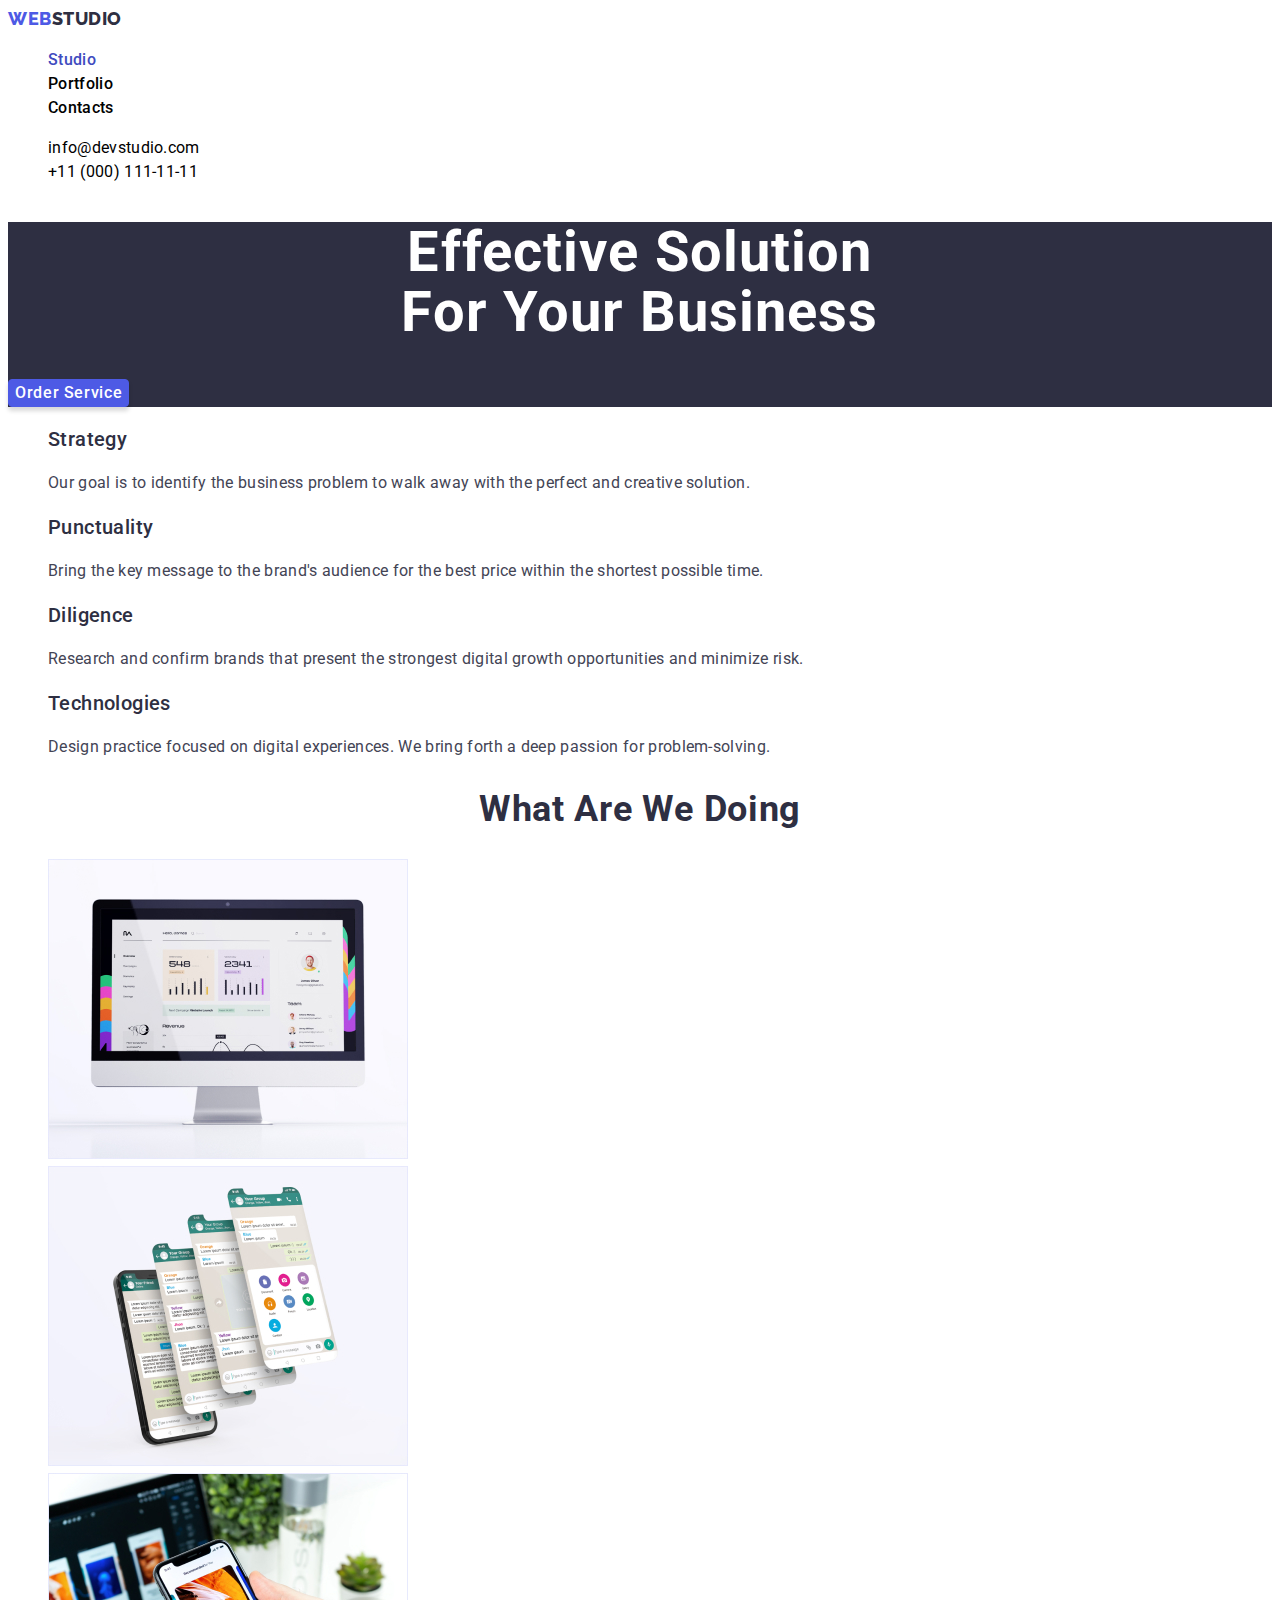
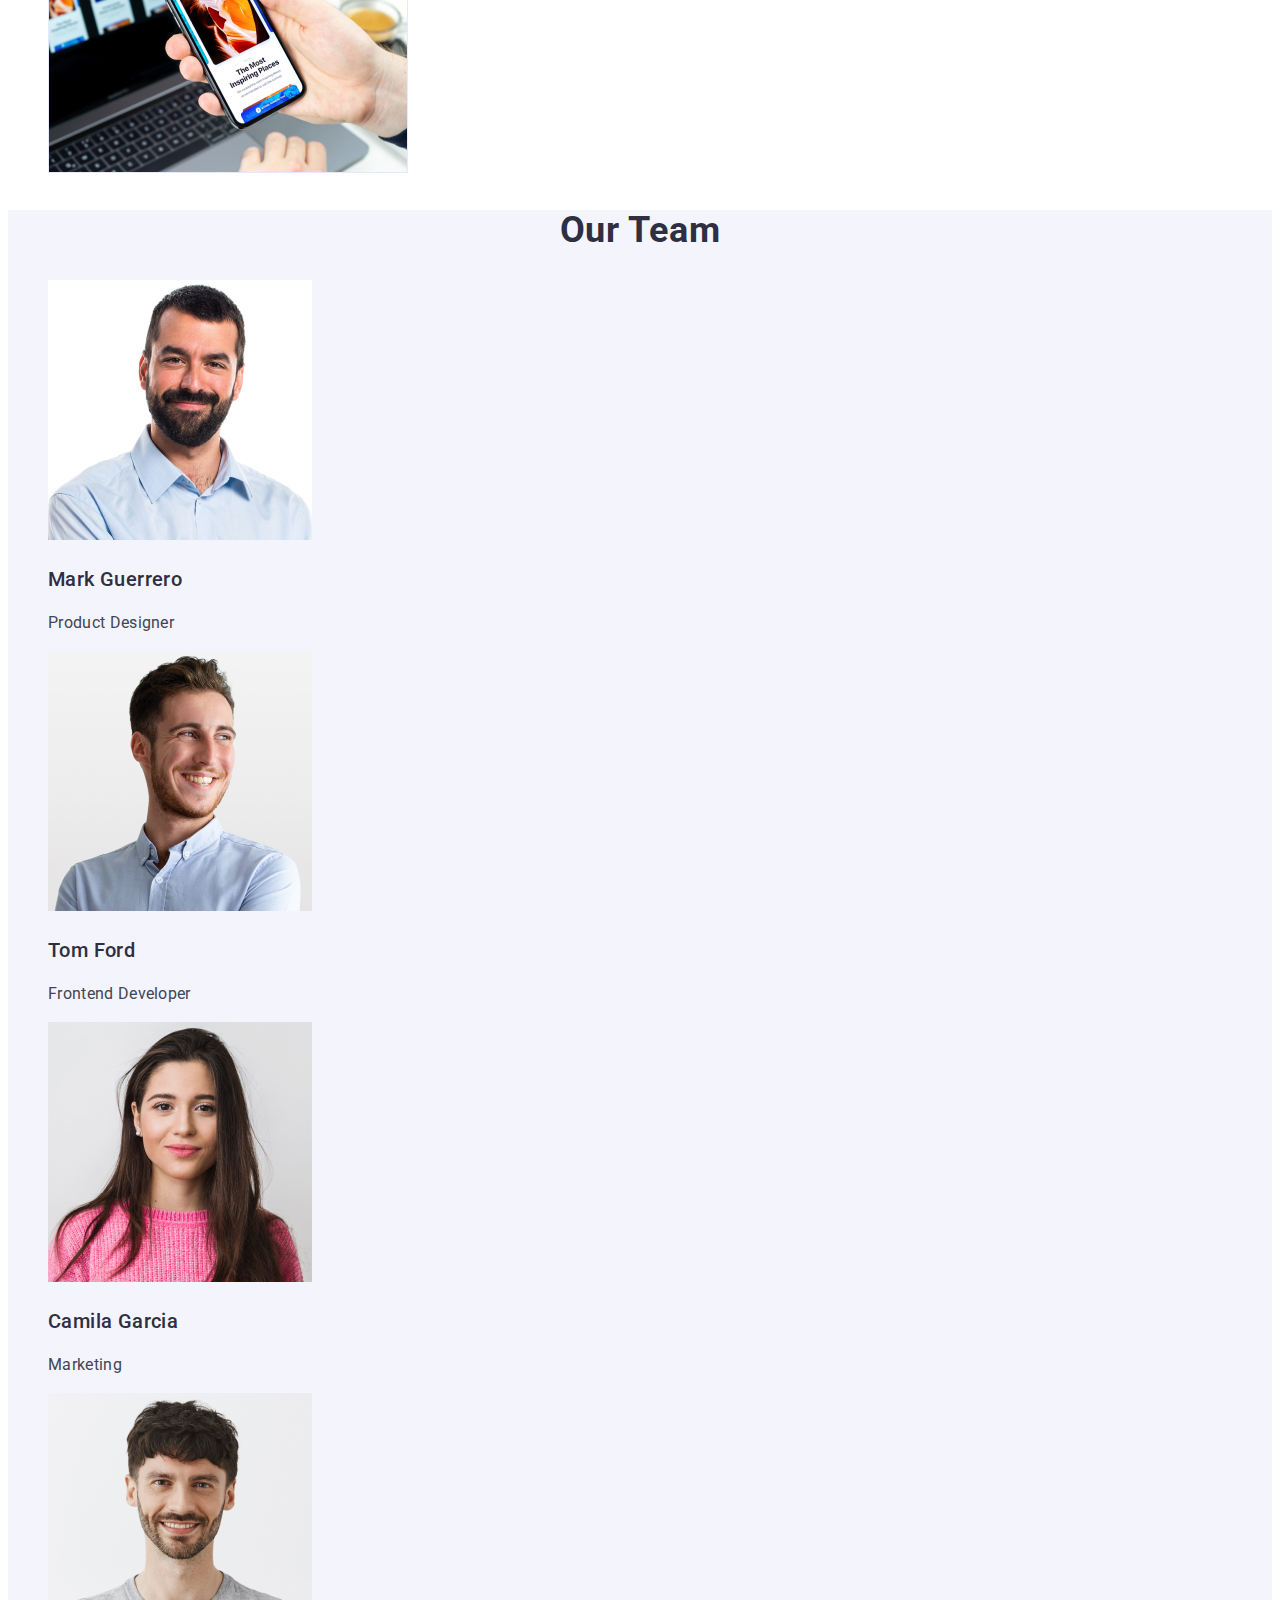
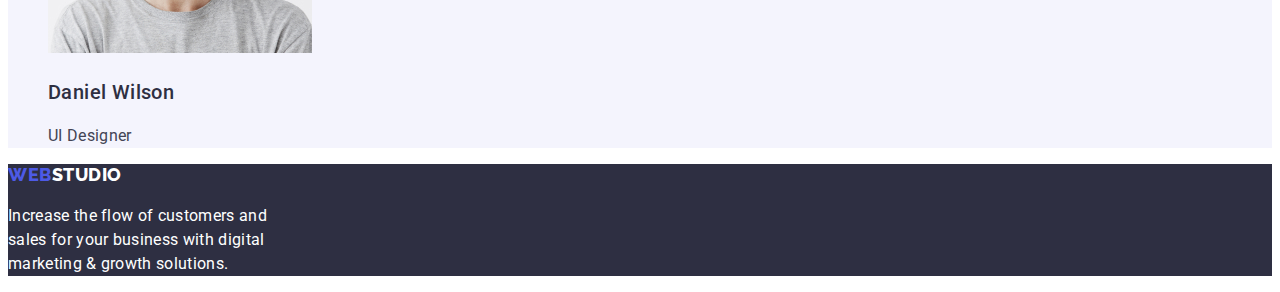
<file: index.html>
<!DOCTYPE html>
<html lang="en">
<head>
    <meta charset="UTF-8">
    <meta name="viewport" content="width=device-width, initial-scale=1.0">
    <title>Homework 2</title>
    <link rel="stylesheet" href="./css/styles.css"></link>
</head>
<body>
    <!--Header Part-->
    <header> 
            <nav>
                <a href="./index.html" class="link-logo">
                    <span class="logo-web">WEB</span><span class="logo-studio-top">STUDIO</span>
                </a>
                <ul class="navbar lists">
                    <li><a href="./index.html" class="navlist-top-pages currentoption">Studio</a> </li>
                    <li><a href="./portfolio.html" class="navlist-top-pages">Portfolio</a></li>
                    <li><a href="#" class="navlist-top-pages">Contacts</a></li>
                </ul>
            </nav>

            <ul class="contacts-top lists" >
                <li>
                    <a href="mailto:info@devstudio.com" class="contact-info-top">
                    info@devstudio.com</a>
                </li>
                <li>
                    <a href="tel:+110001111111" class="contact-info-top"> 
                    +11 (000) 111-11-11  </a>
                </li>
            </ul>
    </header> <!--End of Header-->
      <!--This is the Main Section-->
        <main>
            <!--This is the 1ST Section-->
            <section class="hero hero-background">
                <h1 class="header1"> Effective Solution<br>For Your Business </h1>  
                <button type="button" class="filter filter-active">Order Service</button>
            </section> <!--End 1st Section-->
            <!--This is the 2nd Section-->
            <section class="section">
                <ul class="features lists">
                    <li> 
                        <h3 class="features-list-title"> Strategy </h3> 
                        <p class="features-description">
                            Our goal is to identify the business
                        problem to walk away with the perfect and creative solution.
                        </p>
                    </li>
                    <li>
                        <h3 class="features-list-title"> Punctuality </h3>
                        <p class="features-description">
                            Bring the key message to the brand's audience for the best price within the shortest possible time.
                        </p>
                    </li>
                    <li>
                        <h3 class="features-list-title">  Diligence </h3>
                        <p class="features-description">
                            Research and confirm brands that present the strongest digital growth opportunities and minimize risk.
                        </p>
                    </li>
                    <li>
                        <h3 class="features-list-title"> Technologies </h3>
                        <p class="features-description">
                            Design practice focused on digital experiences. We bring forth a deep passion for problem-solving.
                        </p>
                    </li>
                </ul>
            </section> <!--End 2nd Section-->
            <!--This is the 3rd Section-->
            <section class="section">
                <h2 class="section-title"> What are we doing </h2>
                <ul class="whatwedo lists">
                    <li>
                        <img src="./images/what-we-do-1.jpg" alt="monitor" width="360px">
                    </li>
                    <li>
                        <img src="./images/what-we-do-2.jpg" alt="messenger" width="360px">
                    </li>
                    <li>
                        <img src="./images/what-we-do-3.jpg" alt="phone" width="360px">
                    </li>
                </ul>
            </section> <!--End 3rd Section-->
            <!--This is the 4th Section-->
            <section class="section section-grey">
                <h2 class="section-title">  Our Team </h2>
                
                <ul class="team lists">
                    <li>
                        <img src="./images/team-1.jpg" alt="Mark_Guerrero" height="260px" width="264px">
                        <h3 class="team-list-title">
                            Mark Guerrero
                        </h3>
                        <p class="team-description">
                        Product Designer
                        </p>
                    </li>
                    <li>
                        <img src="./images/team-2.jpg" alt="Tom_Ford" height="260px" width="264px">
                        <h3 class="team-list-title">
                            Tom Ford
                        </h3>
                        <p class="team-description">
                            Frontend Developer
                        </p>
                    </li>
                    <li>
                        <img src="./images/team-3.jpg" alt="Camila_Garcia" height="260px" width="264px">
                        <h3 class="team-list-title">
                            Camila Garcia
                        </h3>
                        <p class="team-description">
                            Marketing
                        </p>
                    </li>
                    <li>
                        <img src="./images/team-4.jpg" alt="Daniel_Wilson" height="260px" width="264px">
                        <h3 class="team-list-title">
                            Daniel Wilson
                        </h3>
                        <p class="team-description">
                            UI Designer
                        </p>
                    </li>
                </ul>
            </section> <!--End of 4th Section-->

        </main> <!--This is the End of Main Section-->

    <!--This is the Footer-->
    <footer class="footer">
            <a href="./index.html" class="link-logo">
                <span class="logo-web">WEB</span><span class="logo-studio-bottom">STUDIO</span>
            </a>
            <p class="parag-bottom">
                Increase the flow of customers and <br>
                sales for your business with digital <br>
                marketing & growth solutions.
            </p>
    </footer> <!--End of Footer-->
</body>
</html>
</file>
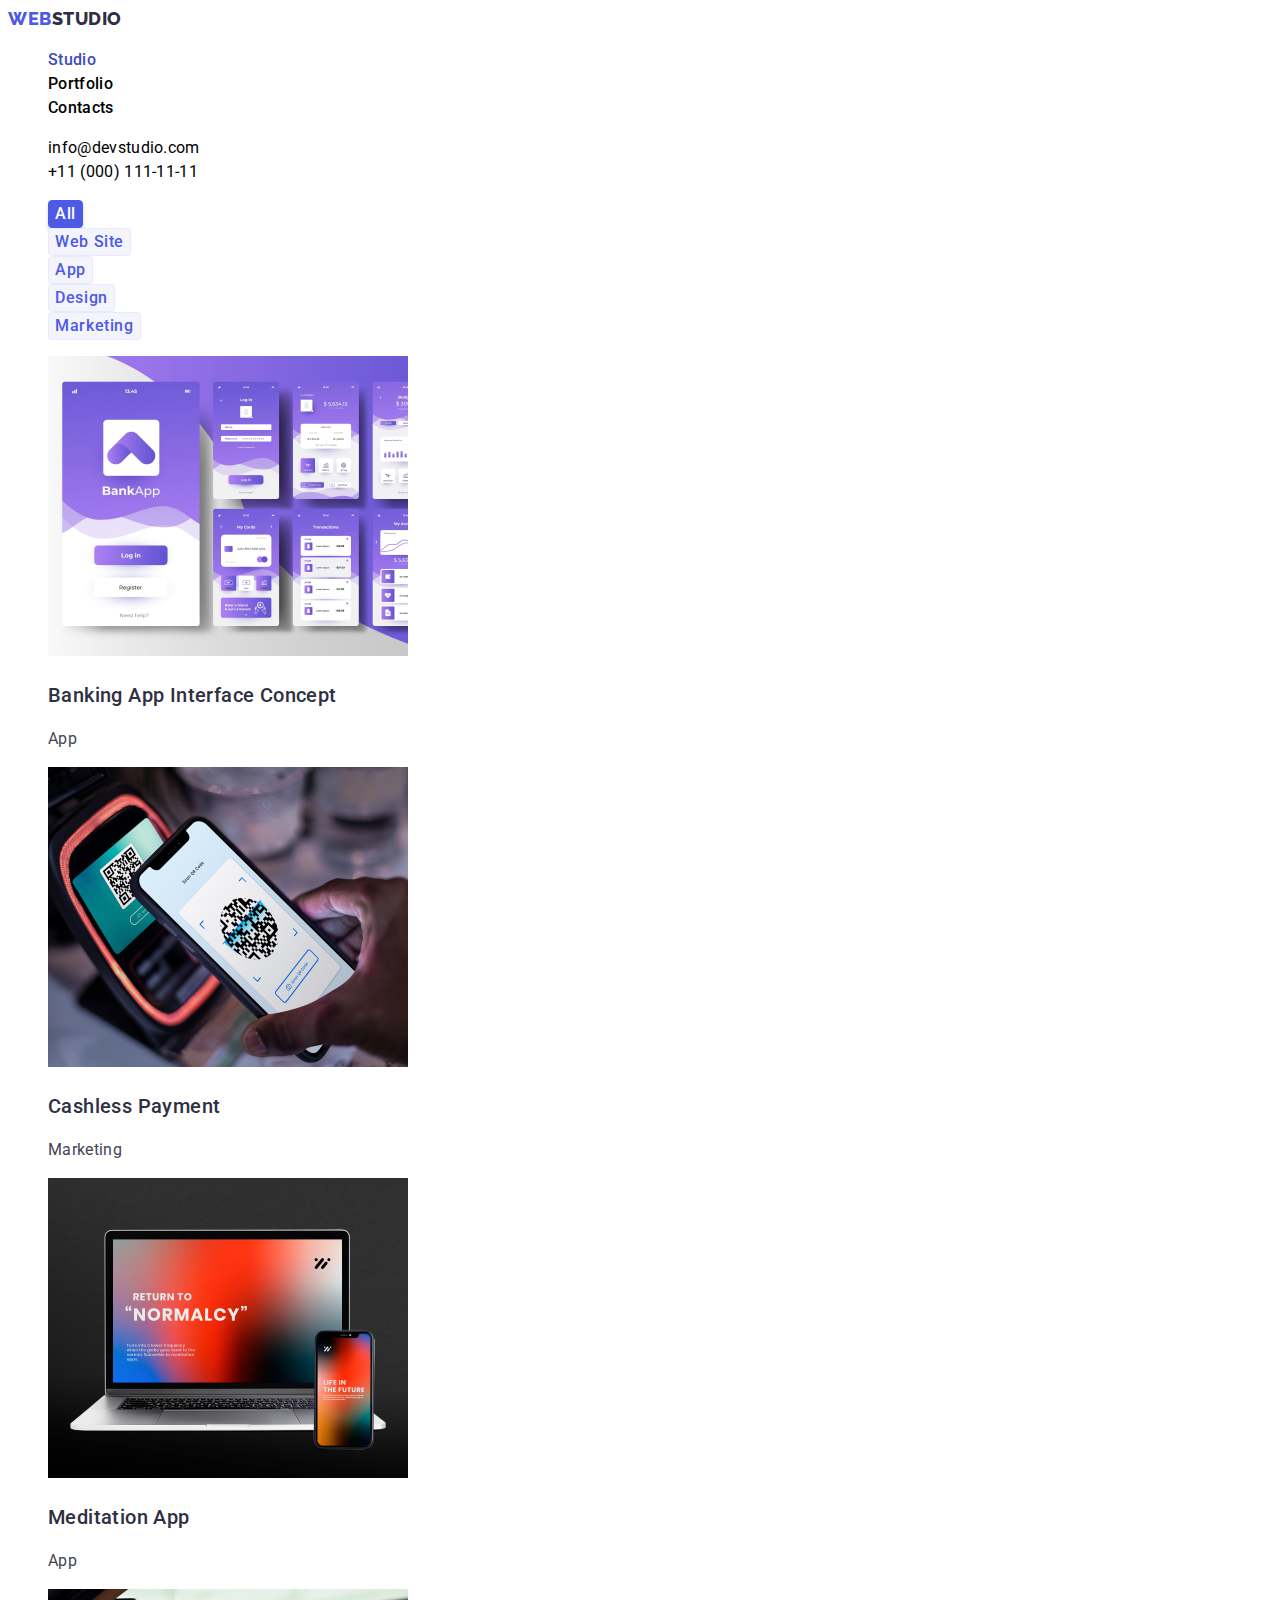
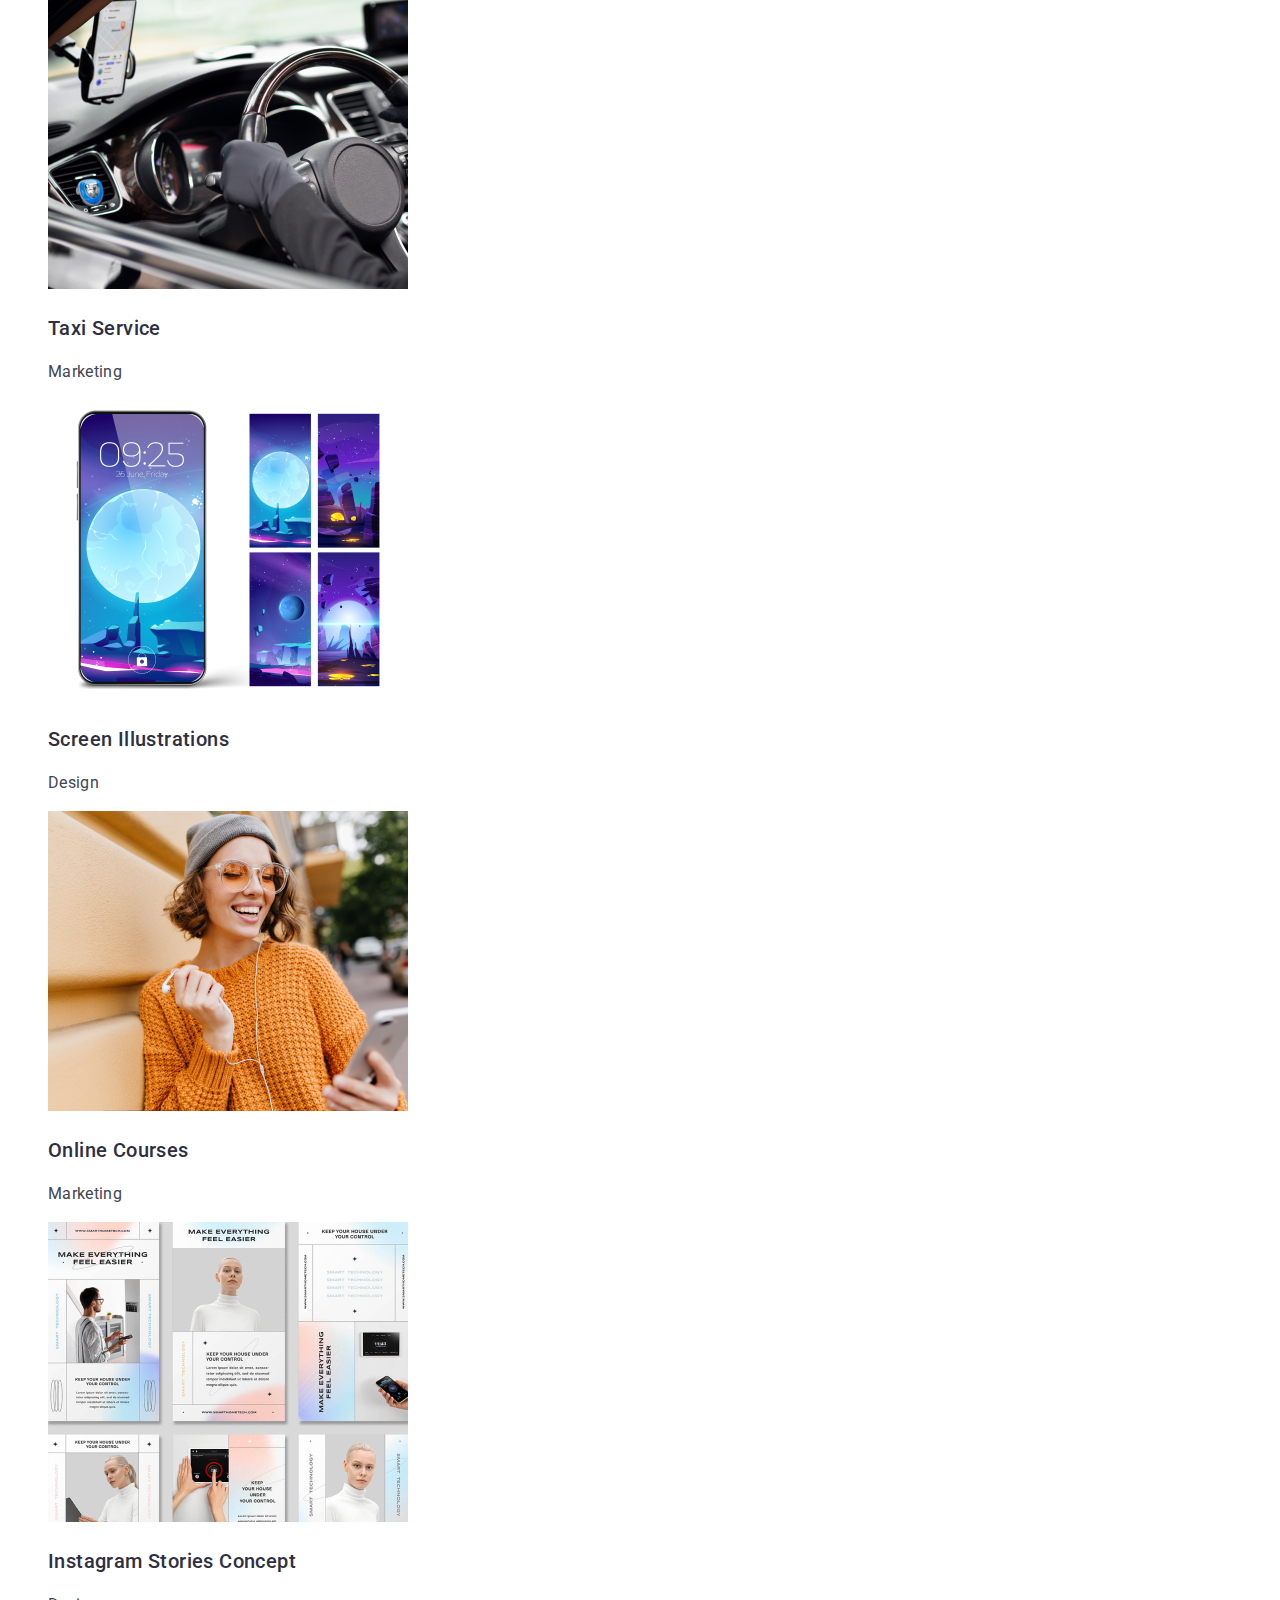
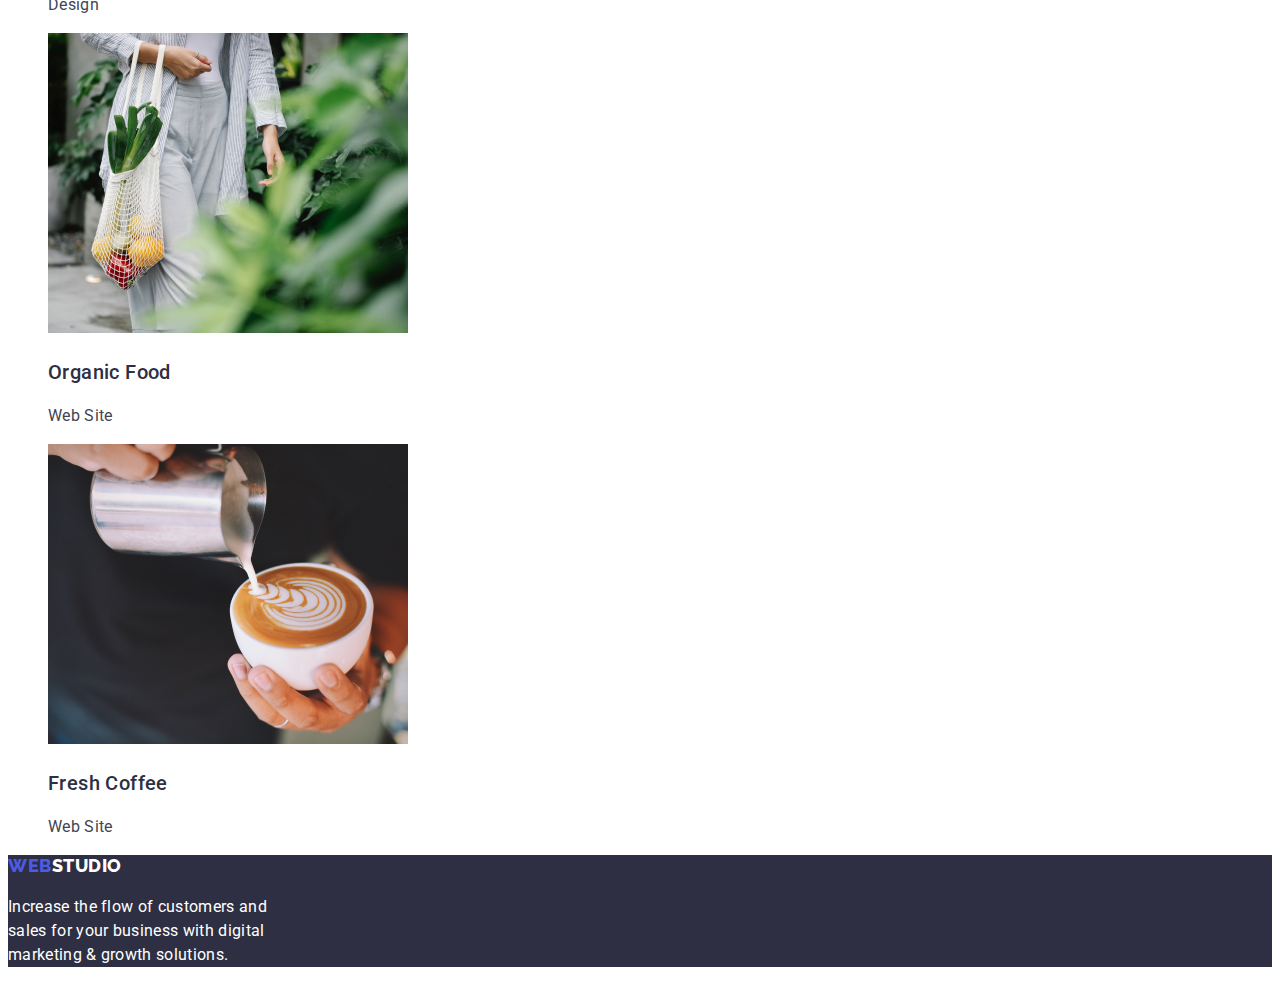
<file: portfolio.html>
<!DOCTYPE html>
<html lang="en">

<head>
    <meta charset="UTF-8">
    <meta name="viewport" content="width=device-width, initial-scale=1.0">
    <title>Homework 2</title>
    <link rel="stylesheet" href="./css/styles.css">
    </link>
</head>

<body>
    <!--Header Part-->
    <header>
        <nav>
            <a href="./index.html" class="link-logo">
                <span class="logo-web">WEB</span><span class="logo-studio-top">STUDIO</span>
            </a>
            <ul class="navbar lists">
                <li><a href="./index.html" class="navlist-top-pages currentoption">Studio</a> </li>
                <li><a href="./portfolio.html" class="navlist-top-pages">Portfolio</a></li>
                <li><a href="#" class="navlist-top-pages">Contacts</a></li>
            </ul>
        </nav>

        <ul class="contacts-top lists">
            <li>
                <a href="mailto:info@devstudio.com" class="contact-info-top">
                    info@devstudio.com</a>
            </li>
            <li>
                <a href="tel:+110001111111" class="contact-info-top">
                    +11 (000) 111-11-11 </a>
            </li>
        </ul>
    </header> <!--End of Header-->
    <!--This is the Main Section-->
    <main>
        <!--This is the 1ST Section-->
        <section class="section">
            <ul class="filters lists">
                <li>
                    <button type="button" class="filter filter-active"> All</button>
                </li>
                <li>
                     <button type="button" class="filter"> Web Site</button>
                </li>
                <li>
                    <button type="button" class="filter"> App</button>
                </li>
                <li>
                    <button type="button" class="filter"> Design</button>
                </li>
                <li>
                    <button type="button" class="filter"> Marketing</button>
                </li>
            </ul>     

            <ul class="projects lists">
                <li>
                    <img src="./images/project-1.jpg" alt="bankapp" width="360px">
                    <h3 class="project-list-title">
                        Banking App Interface Concept
                    </h3>
                    <p class="project-description">
                        App
                    </p>
                </li>
                <li>
                    <img src="./images/project-2.jpg" alt="cashlesspayment" width="360px">
                    <h3 class="project-list-title">
                        Cashless Payment
                    </h3>
                    <p class="project-description">
                        Marketing
                    </p>
                </li>
                <li>
                    <img src="./images/project-3.jpg" alt="laptop-and-phone" width="360px">
                    <h3 class="project-list-title">
                        Meditation App
                    </h3>
                    <p class="project-description">
                        App
                    </p>
                </li>
                <li>
                    <img src="./images/project-4.jpg" alt="taxi" width="360px">
                    <h3 class="project-list-title">
                            Taxi Service
                    </h3>
                    <p class="project-description">
                            Marketing
                    </p>
                </li>
                <li>
                    <img src="./images/project-5.jpg" alt="phone" width="360px">
                    <h3 class="project-list-title">
                            Screen Illustrations
                    </h3>
                    <p class="project-description">
                            Design
                    </p>
                </li>
                <li>
                    <img src="./images/project-6.jpg" alt="lady" width="360px">
                    <h3 class="project-list-title">
                            Online Courses
                    </h3>
                    <p class="project-description">
                            Marketing
                    </p>
                </li>
                <li>
                    <img src="./images/project-7.jpg" alt="collage-pic" width="360px">
                    <h3 class="project-list-title">
                        Instagram Stories Concept
                    </h3>
                    <p class="project-description">
                        Design
                    </p>
                </li>
                <li>
                    <img src="./images/project-8.jpg" alt="fruit" width="360px">
                    <h3 class="project-list-title">
                        Organic Food
                    </h3>
                    <p class="project-description">
                        Web Site
                    </p>
                </li>
                <li>
                    <img src="./images/project-9.jpg" alt="coffee" width="360px">
                    <h3 class="project-list-title">
                        Fresh Coffee
                    </h3>
                    <p class="project-description">
                        Web Site
                    </p>
                </li>
            </ul>
        </section> <!--End of Second Section-->

    </main> <!--This is the End of Main Section-->

    <!--This is the Footer-->
    <footer class="footer">
        <a href="./index.html" class="link-logo">
            <span class="logo-web">WEB</span><span class="logo-studio-bottom">STUDIO</span>
        </a>
        <p class="parag-bottom">
            Increase the flow of customers and <br>
            sales for your business with digital <br>
            marketing & growth solutions.
        </p>
    </footer> <!--End of Footer-->
</body>

</html>
</file>
<file: css/styles.css>
@import url("https://fonts.googleapis.com/css2?family=Raleway:wght@800&family=Roboto:wght@400;500;700;900&display=swap" ); /*to link font frm google fonts*/

:root
{
    --iriscolor: #4D5AE5;
    --navyblue:#2E2F42;
    --navcolor: black;
    --oceancolor: #404BBF;
    --whitecolor: white;
    --slate:#434455;
    --cloud:#F4F4FD;
}

body
{
    font-family: 'Roboto',sans-serif;
    font-size: 16px;
    font-style: normal;
    font-weight: 400;
    line-height: 24px;
    letter-spacing: 0.32px;
}

.link-logo
{
    text-decoration: none; /*To remove the underline frm link*/
}

.logo-web
{
    font-family: 'Raleway', sans-serif;
    color: var(--iriscolor);
    font-size: 18px;
    font-style: normal;
    font-weight: 800;
    line-height: 21px;
    letter-spacing: 0.54px;
    text-transform: uppercase;
}

.logo-studio-top
{
    color: var(--navyblue);
    font-family: 'Raleway', sans-serif;
    font-size: 18px;
    font-style: normal;
    font-weight: 800;
    line-height: 21px;
    letter-spacing: 0.54px;
    text-transform: uppercase;
}

.navbar .navlist-top-pages
{
    color: var(--navcolor);
    text-decoration: none;
    font-weight: 500;

}

.lists
{
    list-style-type: none;
}

.navbar .navlist-top-pages:hover,
.navbar .navlist-top-pages:focus,
.navbar .navlist-top-pages.currentoption
{
    color: var(--oceancolor);
}

.contacts-top .contact-info-top:hover,
.contacts-top .contact-info-top:focus 
{
    color: var(--oceancolor);
}

.contacts-top .contact-info-top
{
    color: var(--navcolor);
    text-decoration: none;
}

.hero-background
{
    background-color: var(--navyblue);
}

.section-grey
{
    background-color: #F4F4FD;
}

.header1
{
    color:var(--whitecolor);
    text-align: center;
    font-size: 56px;
    font-weight: 700;
    line-height: 60px;
    letter-spacing: 1.12px;
}

.filter 
{ /*button css*/
    cursor: pointer;
    border: 1px solid var(--cornflower, #E7E9FC);
    color: var(--iriscolor);
    background-color: var(--cloud);
    border-radius: 4px;

    font-family: inherit;
    font-size: 16px;
    font-style: normal;
    font-weight: 500;
    line-height: 24px;
    letter-spacing: 0.64px;
}

.filter-active, .filter:hover, .filter:focus
{
    background-color: var(--iriscolor);
    border-color:var(--iriscolor);
    box-shadow: 0px 4px 4px 0px rgba(0, 0, 0, 0.15);
    color: var(--whitecolor);
}

.filter.filter-active:hover,
.filter.filter-active:focus
{
    background-color: var(--oceancolor);
}

.section-title 
{
    color: var(--navyblue);
    text-align: center;
    font-size: 36px;
    font-style: normal;
    font-weight: 700;
    line-height: 40px;
    letter-spacing: 0.72px;
    text-transform: capitalize;
}

.features-list-title 
{
    color: var(--navyblue);
    font-size: 20px;
    font-weight: 500;
    letter-spacing: 0.4px;
    text-transform: capitalize;
}

.features-description 
{
    color: var(--slate);
}

.team-list-title 
{
    color: var(--navyblue);
    font-size: 20px;
    font-weight: 500;
    letter-spacing: 0.4px;
    text-transform: capitalize;
}

.team-description {
    color: var(--slate);
}

.project-list-title {
    color: var(--navyblue);
    font-size: 20px;
    font-weight: 500;
    letter-spacing: 0.4px;
    text-transform: capitalize;
}

.project-description {
    color: var(--slate);
}

.footer {
    background-color: var(--navyblue);
}

.logo-studio-bottom {
    color: var(--whitecolor);
    font-family: 'Raleway', sans-serif;
    font-size: 18px;
    font-style: normal;
    font-weight: 800;
    line-height: 21px;
    letter-spacing: 0.54px;
    text-transform: uppercase;
}

.parag-bottom {
    color: var(--whitecolor);
}
</file>
